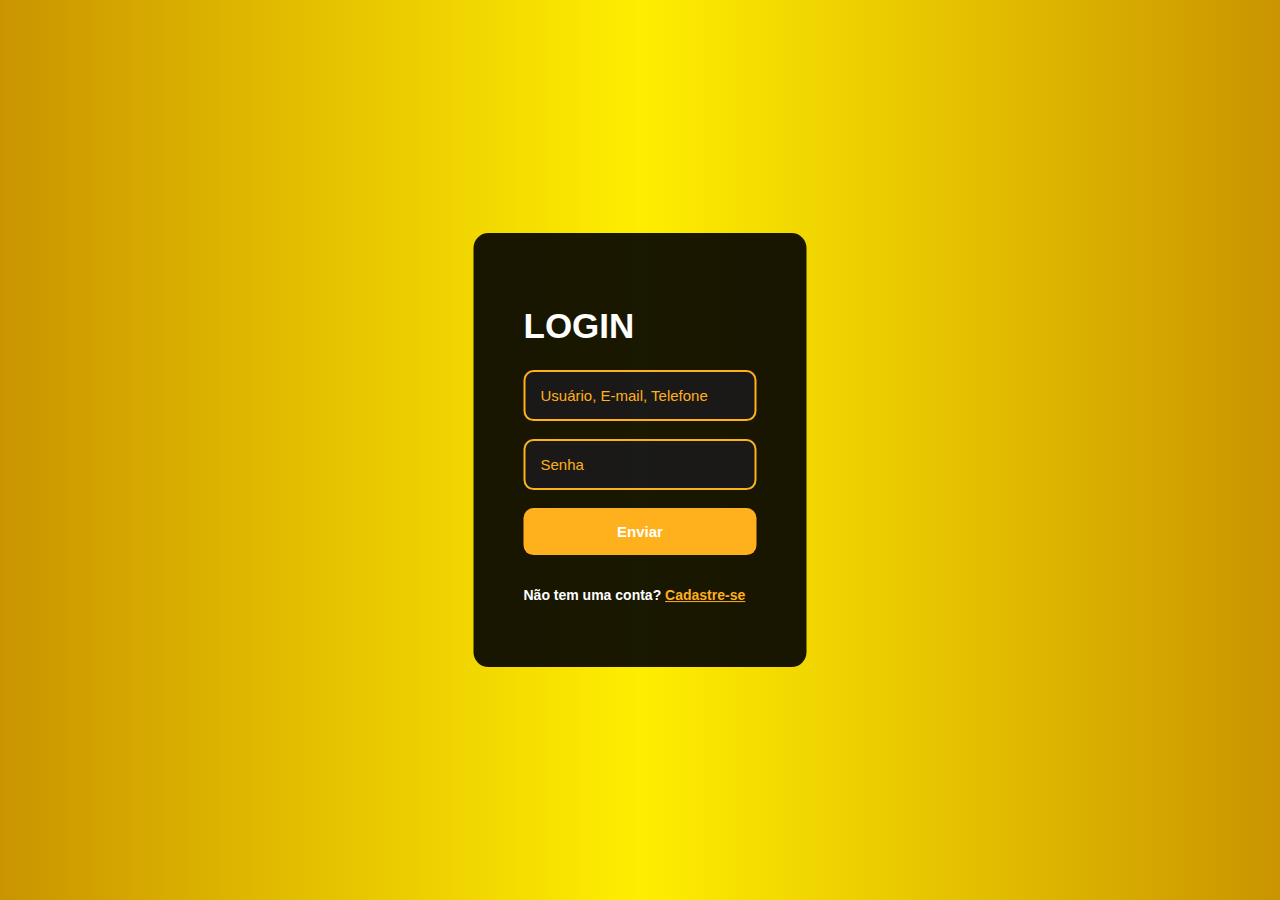
<file: index.html>
<!DOCTYPE html>
<html lang="en">
<head>
    <meta charset="UTF-8">
    <meta name="viewport" content="width=device-width, initial-scale=1.0">
    <link rel="stylesheet" href="style.css">
    <link rel="stylesheet" href="https://cdn.jsdelivr.net/npm/bootstrap-icons@1.11.3/font/bootstrap-icons.min.css">
    <title>Login</title>
</head>
<body>
    <div class="Login">
        <h1>LOGIN</h1>
        <form id="loginForm">
            <input type="text" name="username" placeholder="Usuário, E-mail, Telefone" required><br><br>
            <input type="password" name="password" placeholder="Senha" required><br><br>
            <button type="submit">Enviar</button><br><br>
        </form>
        <h3>Não tem uma conta? <a href="cadastro.html">Cadastre-se</a></h3>
    </div>

    <div class="not-sucess">
      <span id="icon"><i class="bi bi-check2-circle"></i> </span>
      <span class="text">Logado(a) com sucesso!</span>
    </div>
    <div class="not-unsucess" style="display: none;"> <!-- Definindo inicialmente como oculto -->
        <span><i class="bi bi-x-lg"></i></span>
        <span class="text">Falha ao fazer login!</span>
    </div>

    <script>
        // Armazena uma referência para o elemento <div> com a classe "not-sucess"
        var Sucess = document.querySelector('.not-sucess');
        var Invalid = document.querySelector('.not-unsucess');
        document.getElementById('loginForm').addEventListener('submit', function(event) {
            event.preventDefault();

            // Obtém os valores dos campos de entrada
            var userInput = document.querySelector('input[name="username"]').value;
            var passwordInput = document.querySelector('input[name="password"]').value;

            // Recupera as informações do usuário armazenadas no localStorage
            var username = localStorage.getItem('username');
            var email = localStorage.getItem('email');
            var telefone = localStorage.getItem('telefone');
            var password = localStorage.getItem('password');

            // Verifica se as credenciais de login correspondem às informações armazenadas
            if ((userInput === username || userInput === email || userInput === telefone) && passwordInput === password) {
                 // Função para redirecionamento após 5 segundos
            setTimeout(function() {
                        window.location.href = "loading.html";
                    }, 2000); // 5000 milissegundos = 5 segundos
            Sucess.style.display = 'block';
            setTimeout(function() {
            Sucess.classList.add('visible');
        }, 1000); // 1000 milissegundos = 1 segundo
            } else {
            Invalid.style.display = 'block';
            setTimeout(function() {
            Invalid.classList.add('errorvisible');
        }, 1000);// 1000 milissegundos = 1 segundo
        setTimeout(function() {
            Invalid.classList.remove('errorvisible')
        }, 3000);
        setTimeout(function() {
            Invalid.style.display = 'none';
        }, 4000);
            }
        });

        
        
    </script>
</body>
</html>
</file>
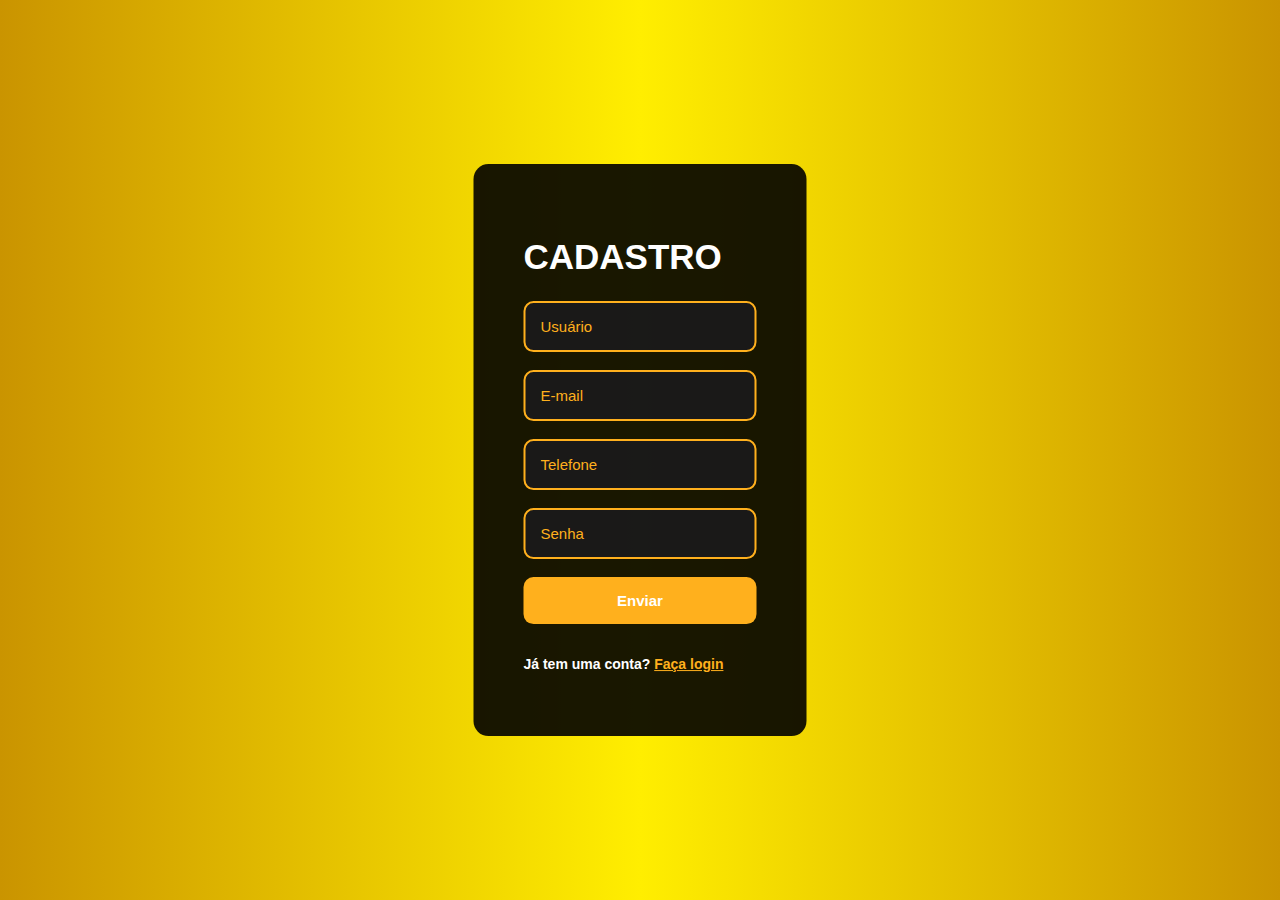
<file: cadastro.html>
<!DOCTYPE html>
<html lang="en">
<head>
    <meta charset="UTF-8">
    <meta name="viewport" content="width=device-width, initial-scale=1.0">
    <link rel="stylesheet" href="style.css">
    <title>Cadastro</title>
</head>
<body>
    <div class="Login">
        <h1>CADASTRO</h1>
        <form id="cadastroForm">
            <input type="text" id="username" name="username" placeholder="Usuário" required><br><br>
            <input type="email" id="email" placeholder="E-mail" required><br><br>
            <input type="tel" id="telefone" placeholder="Telefone"><br><br>
            <input type="password" id="password" name="password" placeholder="Senha" required><br><br>
            <button type="submit">Enviar</button><br><br>
        </form>
        <h3>Já tem uma conta? <a href="index.html">Faça login</a></h3>
    </div>

    <script>
        document.getElementById('cadastroForm').addEventListener('submit', function(event) {
            event.preventDefault();

            // Obtém os valores dos campos de entrada
            var username = document.getElementById('username').value;
            var email = document.getElementById('email').value;
            var telefone = document.getElementById('telefone').value;
            var password = document.getElementById('password').value;

            // Armazena os valores no localStorage
            localStorage.setItem('username', username);
            localStorage.setItem('email', email);
            localStorage.setItem('telefone', telefone);
            localStorage.setItem('password', password);

            // Redireciona o usuário para a página de login
            window.location.href = 'index.html';
        });

        
        
    </script>
</body>
</html>
</file>
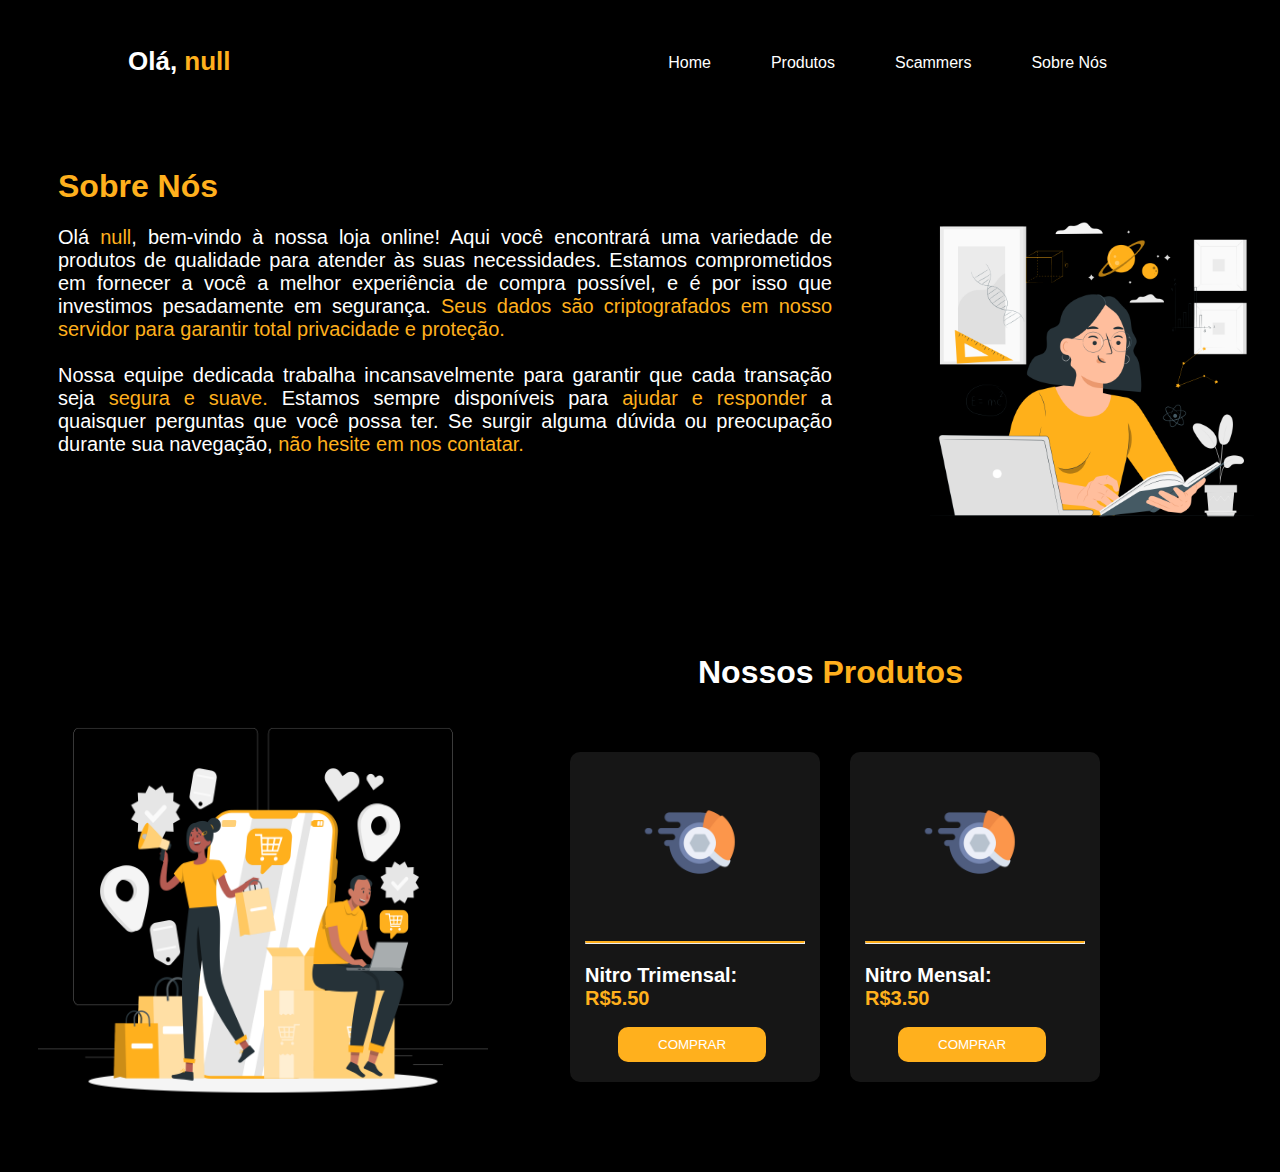
<file: home.html>
<!DOCTYPE html>
<html lang="en">
<head>
    <meta charset="UTF-8">
    <meta name="viewport" content="width=device-width, initial-scale=1.0">
    <title>Home</title>
    <style>
        body {
            background-color: black;
        }

    .menu {
        position: fixed;
        width: 80%;
        height: 30px;
        margin-top: 20px;
        margin-left: 100px;
        padding: 20px;
        background-color: #000000;
        border-radius: 20px;
        transition: 0.5s; /* Transição suave para a sombra */
        display: flex;
        justify-content: space-between;
        align-items: center;
    }

    .menu > h1 {
        margin-top: 15px;
        font-family:Arial, Helvetica, sans-serif;
        font-size: 26px;
        cursor: pointer;
    }

    span {
        color: rgb(255, 176, 29);
    }
    
    .shadow {
        box-shadow: 0px 0px 40px rgba(102, 102, 102, 0.5); /* Adiciona uma sombra suave */
        border: none;
    }

    h1 {
        color: #fff;
        font-family: Arial, Helvetica, sans-serif;
    }


    .left {
    margin-right: auto;
}

.right {
    display: flex;
    list-style: none;
    margin: 0;
    padding: 0;
}

.right li {
    margin-right: 30px;
    border-radius: 20px;
}

.right li a {
    text-decoration: none;
    color: #fff;
    font-family: Arial, Helvetica, sans-serif;
    border-radius: 10px;
    padding: 15px;
    transition: 0.5s;
}

    a:hover{
        background-color: #1b1b1b;
    }

    /* Estilos para a barra de rolagem */
body::-webkit-scrollbar {
    width: 6px; /* Largura da barra de rolagem */
}

body::-webkit-scrollbar-thumb {
    background-color: rgb(255, 176, 29); /* Cor do polegar da barra de rolagem */
    border-radius: 5px; /* Borda arredondada para o polegar */
}

body::-webkit-scrollbar-track {
    background-color: transparent; /* Cor de fundo da barra de rolagem */
}

    img {
        width: 360px;
        height: 360px;
        margin-top: 180px;
        margin-left: 80px;
    }

    .sobrenos {
        display: flex;
    }

    .sobrenos > .txt > h1 {
        margin-top: 160px;
        margin-left: 50px;
    }

    .sobrenos > .txt > p {
        color: #fff;
        margin-left: 50px;
        font-family: Arial, Helvetica, sans-serif;
        font-size: 20px;
        text-align: justify;
    }

    .lojaonline {
        display: flex;
    }

    .lojaonline > img {
        width: 450px;
        height: 490px;
        margin-left: 30px;
        margin-top: 90px;
    }

    .lojaonline > .txt > h1 {
        margin-top: 70px;
        margin-left: 210px;
    }

    .lojaonline > .txt > .produtoshome > .produto {
        margin-top: 40px;
        margin-left: 30px;
        width: 220px;
        height: 300px;
        background-color: #161616;
        border-radius: 10px;
        padding: 15px;
    }

    .lojaonline > .txt > .produtoshome > .produto > img {
        width: 120px;
        height: 120px;
        margin-top: 0px;
        padding: 15px;
        margin-left: 40px;
    }

    .lojaonline > .txt > .produtoshome> .produto > hr {
        border-top: 2px solid rgb(255, 176, 29);
        margin: 20px 0;
    }

    .lojaonline > .txt > .produtoshome> .produto > h2 {
        font-size: 20px;
        color: #fff;
        font-family: Arial, Helvetica, sans-serif;
    }

    .lojaonline > .txt > .produtoshome >.produto > button {
        padding: 10px 40px;
        text-transform: uppercase;
        background-color: rgb(255, 176, 29);
        color: #fff;
        margin-left: 33px;
        border: none;
        border-radius: 10px;
        transition: 0.5s;
    }

    .lojaonline > .txt > .produtoshome >.produto > button:hover {
        background-color: rgb(221, 153, 26);
        box-shadow: 0 0 25px rgb(255, 176, 29),
                    0 0 50px rgb(255, 176, 29);
    }

    .lojaonline > .txt > .produtoshome {
        display: flex;
        margin-left: 52px;
    }

    </style>
</head>
<body>
    <div class="menu">
        <h1 id="name" onclick="perfil()" class="left"></h1>
        <ul class="right">
            <li><a href="home.html">Home</a></li>
            <li><a href="produtos.html">Produtos</a></li>
            <li><a href="Scammers.html">Scammers</a></li>
            <li><a href="Sobre.html">Sobre Nós</a></li>
        </ul>
    </div>
    
            

            <div class="sobrenos"> 
                <div class="txt">
                    <h1><span>Sobre Nós</span></h1>
                    <p id="Sobre"></p>
                </div>
                <img src="./img/Learning-pana.png" alt="Computador">
            </div>
            <br><br>
            
            <div class="lojaonline">
                <img src="./img/Ecommerce campaign-rafiki.png" alt="Loja Online">
                <div class="txt">
                    <h1>Nossos <span>Produtos</span></h1>
                    <div class="produtoshome">
                        <div class="produto">
                            <img src="./img/nitrotrimensal.png" alt="Produto">
                            <hr>
                             <h2>Nitro Trimensal: <span>R$5.50</span></h2>
                             <button onclick="Comprar()">Comprar</button>
                          </div>
                          <div class="produto">
                              <img src="./img/nitrotrimensal.png" alt="Produto">
                              <hr>
                               <h2>Nitro Mensal: <br><span>R$3.50</span></h2>
                               <button onclick="Comprar()">Comprar</button>
                            </div>
                    </div>
                </div>
            </div>

    <script>
        window.addEventListener('scroll', function() {
        var content = document.querySelector('.menu');
        var scrollPosition = window.scrollY;
    
        if (scrollPosition > 4) { // Altere 100 para a posição em que você deseja que a sombra apareça
            content.classList.add('shadow');
            content.setAttribute('id');
        } else {
            content.classList.remove('shadow');
            content.removeAttribute('id');
        }
    });

    
    
    // Recupera as informações do usuário armazenadas no localStorage
    var username = localStorage.getItem('username');
    var email = localStorage.getItem('email');
    var telefone = localStorage.getItem('telefone');
    var password = localStorage.getItem('password');

    // Seleciona o elemento h1 pelo ID
    var nameElement = document.getElementById('name');
    var SobreNos = document.getElementById('Sobre');
    // Altera o texto do h1 com HTML
    nameElement.innerHTML = `Olá, <span>${username}</span>`;
    SobreNos.innerHTML = `Olá <span>${username}</span>, bem-vindo à nossa loja online! Aqui você encontrará uma variedade de produtos de qualidade para atender às suas necessidades. Estamos comprometidos em fornecer a você a melhor experiência de compra possível, e é por isso que investimos pesadamente em segurança. <span>Seus dados são criptografados em nosso servidor para garantir total privacidade e proteção.</span> <br> <br>

Nossa equipe dedicada trabalha incansavelmente para garantir que cada transação seja <span>segura e suave.</span> Estamos sempre disponíveis para <span>ajudar e responder</span> a quaisquer perguntas que você possa ter. Se surgir alguma dúvida ou preocupação durante sua navegação, <span>não hesite em nos contatar.</span>`;
    
     function perfil() {
        window.location.href = './@me/perfil.html'
     }
    </script>
</body>
</html>
</file>
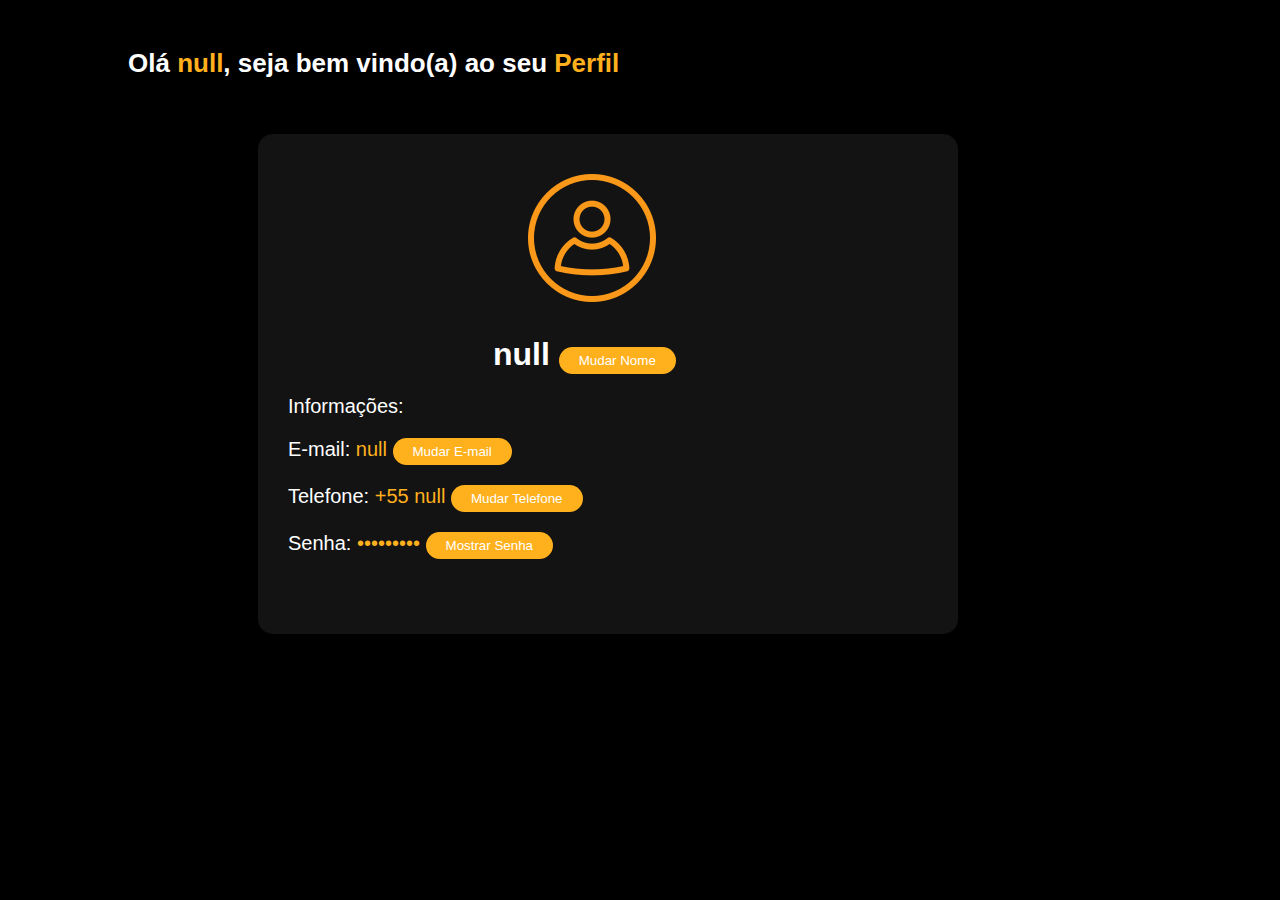
<file: @me/perfil.html>
<!DOCTYPE html>
<html lang="en">
<head>
    <meta charset="UTF-8">
    <meta name="viewport" content="width=device-width, initial-scale=1.0">
    <title>Perfil</title>
    <style>
                    body {
                background-color: black;
            }

        .menu {
            position: fixed;
            width: 80%;
            height: 30px;
            margin-top: 20px;
            margin-left: 100px;
            padding: 20px;
            background-color: #000000;
            border-radius: 20px;
            transition: 0.5s; /* Transição suave para a sombra */
            display: flex;
        }

        .menu > h1 {
            margin-top: 0px;
            font-family:Arial, Helvetica, sans-serif;
            font-size: 26px;
            cursor: pointer;
        }

        span {
            color: rgb(255, 176, 29);
        }
        
        .shadow {
            box-shadow: 0px 0px 20px rgba(209, 209, 209, 0.5); /* Adiciona uma sombra suave */
            border: none;
        }

        h1 {
            color: #fff;
            font-family: Arial, Helvetica, sans-serif;
        }

        li {
            list-style: none;
            margin-top: 5px;
            margin-left: 90px;
            border-radius: 20px;
        }

        a {
            text-decoration: none;
            color: #fff ;
            font-family: Arial, Helvetica, sans-serif;
            border-radius: 10px;
            padding: 15px;
            transition: 0.5s;
        }

        a:hover{
            background-color: #1b1b1b;
        }

        /* Estilos para a barra de rolagem */
    body::-webkit-scrollbar {
        width: 6px; /* Largura da barra de rolagem */
    }

    body::-webkit-scrollbar-thumb {
        background-color: rgb(255, 176, 29); /* Cor do polegar da barra de rolagem */
        border-radius: 5px; /* Borda arredondada para o polegar */
    }

    body::-webkit-scrollbar-track {
        background-color: transparent; /* Cor de fundo da barra de rolagem */
    }
    
    .info {
        width: 700px;
        height: 500px;
        background-color: #131313;
        margin-top: 0px;
        margin-left: 250px;
        border-radius: 15px;
    }

    .info > img {
        margin-top: 40px;
        margin-left: 270px;
    }

    .info > h1 {
        margin-top: 30px;
        margin-left: 235px;
    }
        
    .info > p {
        color: #fff;
        margin-left: 30px;
        font-family: Arial, Helvetica, sans-serif;
        font-size: 20px;
    }

    button {
        background-color: rgb(255, 176, 29);
        color: #fff;
        border: none;
        padding: 6px 20px;
        border-radius: 15px;
        transition: 0.5s;
    }

    button:hover {
        background-color: rgb(228, 156, 23);
        box-shadow: 0 0 30px rgb(255, 176, 29);
    }

        /* Estilos para o modal */
    .modal {
        display: none; /* Oculta o modal por padrão */
        position: fixed; /* Permite que o modal flutue sobre o conteúdo da página */
        z-index: 1; /* Garante que o modal seja exibido na parte superior */
        left: 0;
        top: 0;
        width: 100%; /* Largura total */
        height: 100%; /* Altura total */
        overflow: auto; /* Adiciona rolagem quando o conteúdo do modal é longo */
        background-color: rgba(0, 0, 0, 0.5); /* Fundo semi-transparente */
        opacity: 0; /* Inicialmente o modal é transparente */
    transition: opacity 0.3s ease; /* Transição suave para a opacidade */
    }

    /* Estilos para o conteúdo do modal */
    .modal-content {
        color: #fff;
        font-family: Arial, Helvetica, sans-serif;
        background-color: #2c2c2c; /* Cor de fundo do modal */
        margin: 15% auto; /* Centraliza o modal verticalmente */
        padding: 20px;
        width: 80%; /* Largura do modal */
        transition: opacity 0.3s ease; /* Transição suave para a opacidade */
        border-radius: 15px;
    }

    /* Estilos para o botão de fechar */
    .close {
        color: rgb(255, 176, 29);
        float: right;
        font-size: 28px;
        font-weight: bold;
    }

    .close:hover,
    .close:focus {
        color: rgb(216, 110, 22);
        text-decoration: none;
        cursor: pointer;
    }

    </style>
</head>
<body>
    
    <div class="menu">
        <h1 id="name" onclick="perfil()"></h1>
    </div><br><br><br><br><br><br><br>
    <div class="info">
      <img src="../img/do-utilizador.png" alt="">
      <h1 id="info-name"></h1>
      <p>Informações:</p>
      <p id="e-mail"></p> 
      <p id="tell"></p>
      <p id="password"></p>
    </div><br><br><br><br>

    <div id="myModal" class="modal">
        <!-- Conteúdo do modal -->
        <div class="modal-content">
          <span class="close" onclick="close()">&times;</span>
          <p id="senha"></p>
        </div>
      </div>
    <script>
        
        window.addEventListener('scroll', function() {
        var content = document.querySelector('.menu');
        var scrollPosition = window.scrollY;
    
        if (scrollPosition > 4) { // Altere 100 para a posição em que você deseja que a sombra apareça
            content.classList.add('shadow');
            content.setAttribute('id');
        } else {
            content.classList.remove('shadow');
            content.removeAttribute('id');
        }
    });
    
    // Recupera as informações do usuário armazenadas no localStorage
    var username = localStorage.getItem('username');
    var email = localStorage.getItem('email');
    var telefone = localStorage.getItem('telefone');
    var password = localStorage.getItem('password');

    var modal = document.querySelector('#myModal');
    var closeModal = document.getElementsByClassName('close')[0];
    // Seleciona o elemento h1 pelo ID
    var nameElement = document.getElementById('name');
    var InfoName = document.getElementById('info-name');
    var Email = document.getElementById('e-mail');
    var Telefone = document.getElementById('tell');
    var Senha = document.getElementById('password');
    var ShowSenha = document.getElementById('senha');

    ShowSenha.innerHTML = `Sua Senha: <span>${password}</span> <button id="TrocarSenha">Trocar Senha</button>`;
    Senha.innerHTML = `Senha: <span>•••••••••</span> <button id="senhaButton">Mostrar Senha</button></span>`;
    Email.innerHTML = `E-mail: <span>${email} <button id="changeEmailButton">Mudar E-mail</button></span>`;
    Telefone.innerHTML = `Telefone: <span>+55 ${telefone} <button id="changeTelefoneButton">Mudar Telefone</button></span>`;


    // Seleciona o botão "Trocar Senha"
var changePasswordButton = document.querySelector('#TrocarSenha');

// Adiciona um ouvinte de eventos para o botão "Trocar Senha"
changePasswordButton.addEventListener('click', function() {
    var newPassword = prompt("Digite a nova senha:"); // Solicita ao usuário que insira a nova senha
    if (newPassword !== null && newPassword !== "") { // Verifica se o usuário forneceu uma senha válida
        // Atualiza o valor da senha no localStorage
        localStorage.setItem('password', newPassword);
        // Reinicia a página automaticamente após 1 segundo
        setTimeout(function() {
            location.reload();
        }, 1000); // 1000 milissegundos = 1 segundo
    }
});

    // Seleciona o elemento do botão "Mudar E-mail"
var changeEmailButton = document.querySelector('#changeEmailButton');

// Adiciona um ouvinte de eventos para o botão "Mudar E-mail"
changeEmailButton.addEventListener('click', function() {
    var newEmail = prompt("Digite o novo e-mail:"); // Solicita ao usuário que insira o novo e-mail
    if (newEmail !== null && newEmail !== "") { // Verifica se o usuário forneceu um e-mail válido
        // Atualiza o valor do email no localStorage
        localStorage.setItem('email', newEmail);
        setTimeout(function() {
            location.reload();
        }, 1000);
        // Atualiza o conteúdo do elemento HTML com o novo email
        emailElement.innerHTML = `E-mail: <span>${newEmail} <button id="changeEmailButton">Mudar E-mail</button></span>`;
    }
});

// Seleciona o elemento do botão "Mudar Telefone"
var changeTelefoneButton = document.querySelector('#changeTelefoneButton');

// Adiciona um ouvinte de eventos para o botão "Mudar Telefone"
changeTelefoneButton.addEventListener('click', function() {
    var newTelefone = prompt("Digite o novo telefone:"); // Solicita ao usuário que insira o novo telefone
    if (newTelefone !== null && newTelefone !== "") { // Verifica se o usuário forneceu um telefone válido
        // Atualiza o valor do telefone no localStorage
        localStorage.setItem('telefone', newTelefone);
        setTimeout(function() {
            location.reload();
        }, 1000);

        // Atualiza o conteúdo do elemento HTML com o novo telefone
        telefoneElement.innerHTML = `Telefone: <span>+55 ${newTelefone} <button id="changeTelefoneButton">Mudar Telefone</button></span>`;

    }
});

        // Adiciona um manipulador de eventos ao botão dentro do elemento Senha
    document.addEventListener('DOMContentLoaded', function() {
        var senhaButton = document.querySelector('#senhaButton');
        senhaButton.addEventListener('click', function() {
            // Abra o modal desejado aqui
            // Por exemplo:
            var modal = document.querySelector('#myModal');
            modal.style.display = 'block';
            setTimeout(function() {
        modal.style.opacity = '1'; // Gradualmente torna o modal visível
    }, 10);
        });
    });
    
    InfoName.innerHTML = `${username} <button id="changeNameButton">Mudar Nome</button></span>`;
    // Seleciona o elemento do botão "Mudar Nome"
var changeNameButton = document.querySelector('#changeNameButton');

// Adiciona um ouvinte de eventos para o botão "Mudar Nome"
changeNameButton.addEventListener('click', function() {
    var newName = prompt("Digite o novo nome:"); // Solicita ao usuário que insira o novo nome
    if (newName !== null && newName !== "") { // Verifica se o usuário forneceu um nome válido
        // Atualiza o valor do nome de usuário no localStorage
        localStorage.setItem('username', newName);
        // Reinicia a página automaticamente após 1 segundo
        setTimeout(function() {
            location.reload();
        }, 1000); // 1000 milissegundos = 1 segundo
    }
});

    // Altera o texto do h1 com HTML
    nameElement.innerHTML = `Olá <span>${username}</span>, seja bem vindo(a) ao seu <span>Perfil</span>`;
    
        // Quando o usuário clicar no elemento de fechar, o modal será fechado
    closeModal.onclick = function() {
        modal.style.opacity = '0'; // Gradualmente torna o modal transparente
        setTimeout(function() {
            modal.style.display = 'none';
        }, 300); // Após 300ms (tempo da transição), oculta o modal
    }

        // Quando o usuário clicar fora do modal, o modal será fechado
    window.onclick = function(event) {
        if (event.target == modal) {
            modal.style.opacity = '0'; // Gradualmente torna o modal transparente
            setTimeout(function() {
                modal.style.display = 'none';
            }, 300); // Após 300ms (tempo da transição), oculta o modal
        }
    }

    function perfil() {
        window.location.href = '../home.html';
    }
    </script>
    
</body>
</html>
</file>
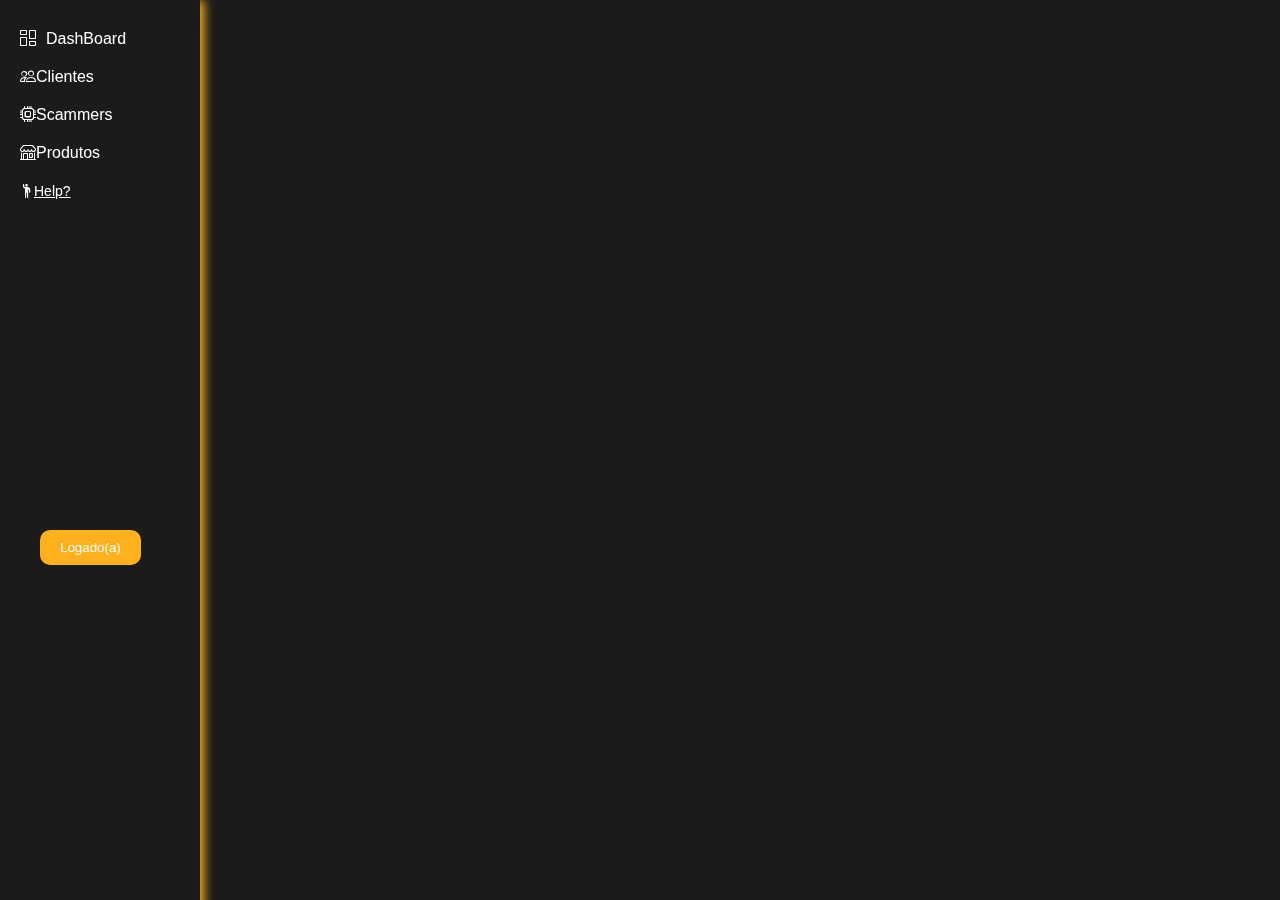
<file: Adm/Clientes.html>
<!DOCTYPE html>
<html lang="en">
<head>
  <meta charset="UTF-8">
  <meta name="viewport" content="width=device-width, initial-scale=1.0">
  <title>Flash Store</title>
  <link rel="stylesheet" href="style.css">
  <link rel="stylesheet" href="https://cdn.jsdelivr.net/npm/bootstrap-icons@1.11.3/font/bootstrap-icons.min.css">
</head>
<body>

    <div class="sidebar">
        <ul>
            <li><a href="DashBoard.html" class="nav-link"><i class="bi bi-columns-gap"></i><span>DashBoard</span></a></li>
            <li><a href="Clientes.html" class="nav-link"><i class="bi bi-people"></i>Clientes</a></li>
            <li><a href="ScammersAdd.html" class="nav-link"><i class="bi bi-cpu"></i>Scammers</a></li>
            <li><a href="Produtos.html" class="nav-link"><i class="bi bi-shop"></i>Produtos</a></li>
            <li><a href="help.html" class="nav-link" id="help"><i class="bi bi-person-raised-hand"></i>Help?</a></li>
        </ul>
        <button class="discord-button" disabled id="logado">Logado(a)</button>
    </div>

<script src="script.js"></script>

</body>
</html>
</file>
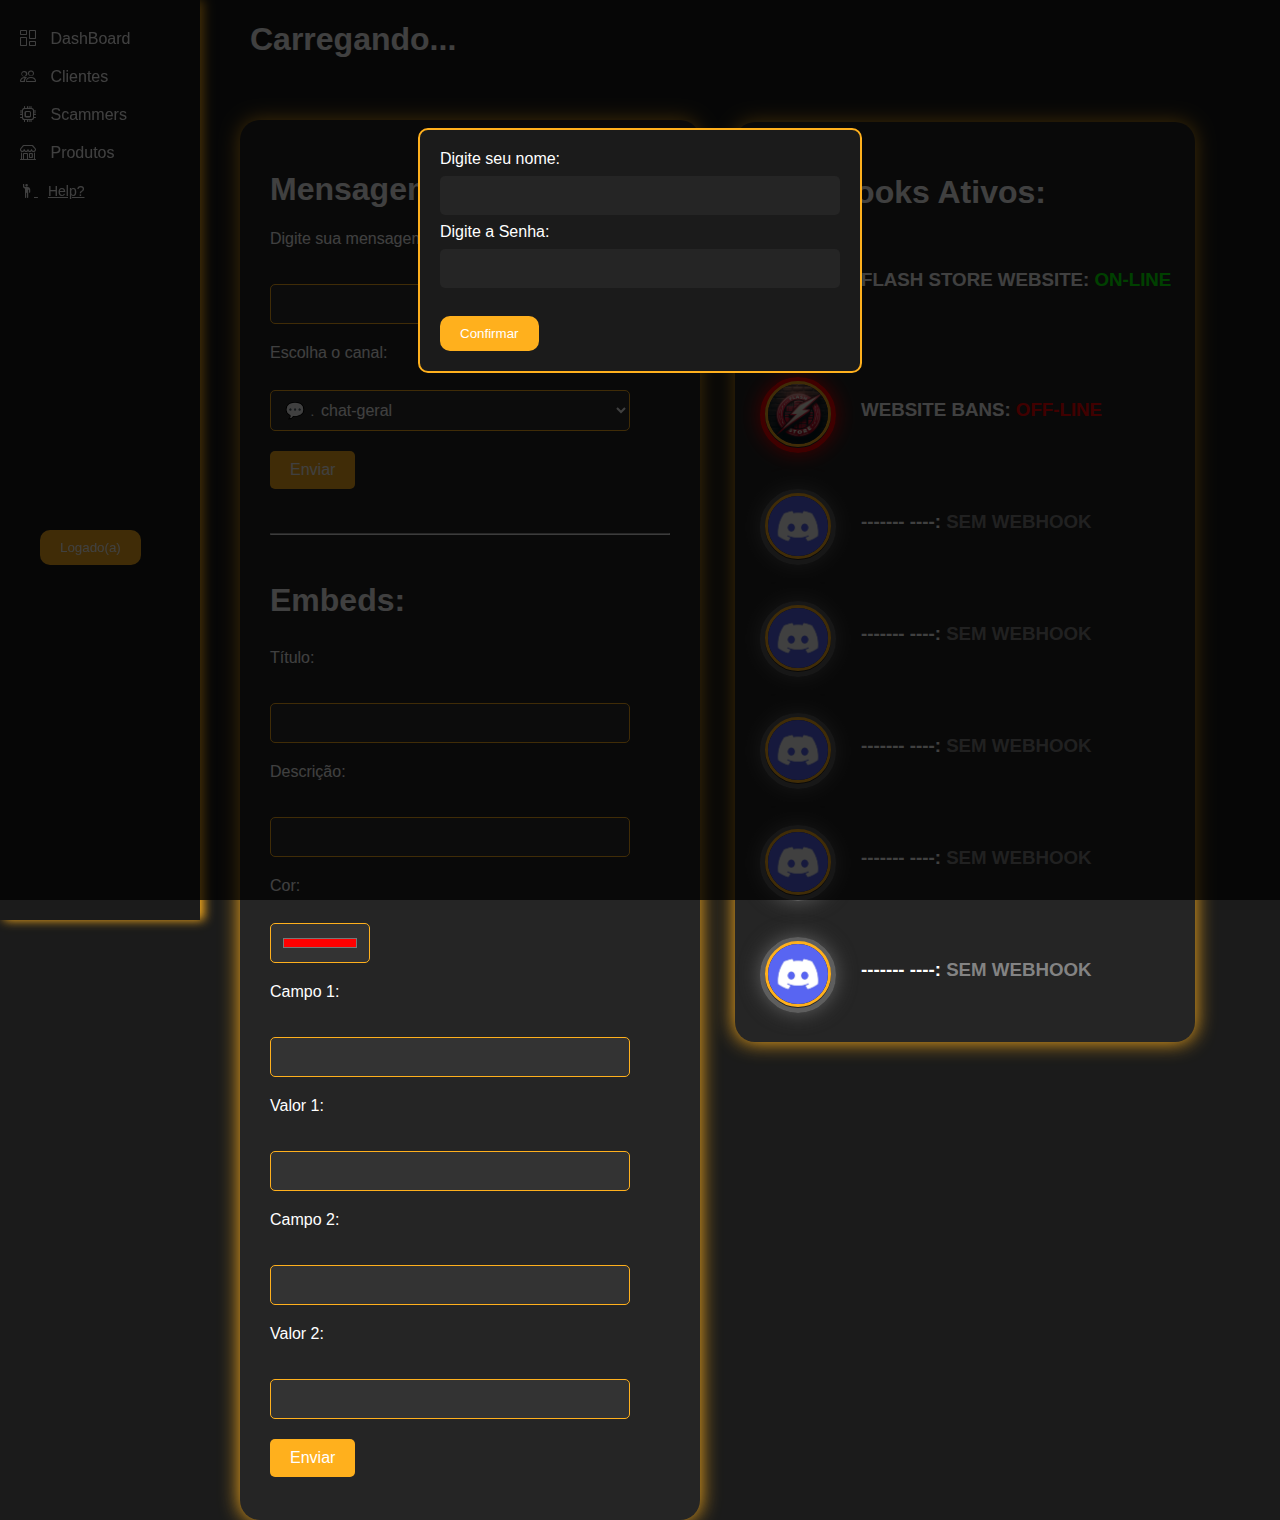
<file: Adm/DashBoard.html>
<!DOCTYPE html>
<html lang="en">
<head>
  <meta charset="UTF-8">
  <meta name="viewport" content="width=device-width, initial-scale=1.0">
  <title>Flash Store</title>
  <link rel="stylesheet" href="style.css">
  <link rel="stylesheet" href="https://cdn.jsdelivr.net/npm/bootstrap-icons@1.11.3/font/bootstrap-icons.min.css">
</head>
<body>

    <div class="sidebar">
        <ul>
            <li><a href="DashBoard.html" class="nav-link"><i class="bi bi-columns-gap"></i><span> DashBoard</span></a></li>
            <li><a href="Clientes.html" class="nav-link"><i class="bi bi-people"></i> <span> Clientes</span></a></li>
            <li><a href="ScammersAdd.html" class="nav-link"><i class="bi bi-cpu"></i> <span> Scammers</span></a></li>
            <li><a href="Produtos.html" class="nav-link"><i class="bi bi-shop"></i> <span> Produtos</span></a></li>
            <li><a href="help.html" class="nav-link" id="help"><i class="bi bi-person-raised-hand"></i> <span>Help?</span></a></li>
        </ul>
        <button class="discord-button" disabled id="logado">Logado(a)</button>
    </div>


<!-- O modal -->
<div id="myModal" class="modal">
    <div class="modal-content">
        <label for="nameInput">Digite seu nome:</label>
        <input type="text" id="nameInput" required><br>
        <label for="nameInput">Digite a Senha:</label>
        <input type="text" id="senhaInput" required>
        <button onclick="submitName()" id="confirmar">Confirmar</button>
    </div>
</div>

<!-- Elemento h1 para exibir o nome -->
<h1 id="userName">Carregando...</h1>
<h2 id="descrription">Seja bem vindo(a) ao DashBoard.</h2>


<div class="info">
    <div class="messages">
        <!--Envie uma mensagem para o WebHook-->
         <h1>Mensagem:</h1>
        <form id="messageForm">
            <label for="message">Digite sua mensagem:</label><br>
            <input type="text" id="message" name="message"><br>
            <label for="channel">Escolha o canal:</label><br>
            <select id="channel">
              <option value="https://discord.com/api/webhooks/1219751792754032706/hhKDhJcGwQzcQ5g-riS5xOHfLQ52j-gpXahzQL-TsebFp-uzWuN2_Bwl9VMMb4oe8K13">💬﹒chat-geral</option>
              <option value="https://discord.com/api/webhooks/1219753712382120107/uoeWgjCsQlyXE2O9xX5txpowdpBZHjRyxZN9fot9n6EcBkemuNdt88Y7wOimqb4CbhWw">📣﹒anúncios</option>
              <!-- Adicione mais opções conforme necessário -->
            </select><br>
            <button type="submit">Enviar</button>
          </form>
          <br><br>
        <hr>
        <br>
          <h1>Embeds:</h1>
          <form id="embedForm">
            <label for="title">Título:</label><br>
            <input type="text" id="title" name="title"><br>
            
            <label for="description">Descrição:</label><br>
            <input type="text" id="description" name="description"><br>
            
            <label for="color">Cor:</label><br>
            <input type="color" id="color" name="color" value="#FF0000"><br>
            
            <label for="field1">Campo 1:</label><br>
            <input type="text" id="field1" name="field1"><br>
            
            <label for="value1">Valor 1:</label><br>
            <input type="text" id="value1" name="value1"><br>
            
            <label for="field2">Campo 2:</label><br>
            <input type="text" id="field2" name="field2"><br>
            
            <label for="value2">Valor 2:</label><br>
            <input type="text" id="value2" name="value2"><br>
            
            <button type="submit">Enviar</button>
          </form>

          <div class="WebHooks">
             <h1>WebHooks Ativos:</h1>
             <div class="webhook1">
                <img src="_1050ab55-48a1-4845-a9a2-3092afc440db.jpeg" alt="" id="WebHookImg"> 
                <h3>FLASH STORE WEBSITE: <span>ON-LINE</span></h3>
                <div class="status"></div>
             </div><br>

             <div class="webhook1">
                <img src="_1050ab55-48a1-4845-a9a2-3092afc440db.jpeg" alt="" id="WebHookImg"> 
                <h3 id="off">WEBSITE BANS: <span>OFF-LINE</span></h3>
                <div class="status-off"></div>
             </div>
             <div class="webhook1">
                <img src="6892625-discord-logo-icon-editorial-vector-gratis-vetor.jpg" alt="" id="WebHookImg"> 
                <h3 id="sem">------- ----: <span>SEM WEBHOOK</span></h3>
                <div class="status-sem"></div>
             </div>
             <div class="webhook1">
                <img src="6892625-discord-logo-icon-editorial-vector-gratis-vetor.jpg" alt="" id="WebHookImg"> 
                <h3 id="sem">------- ----: <span>SEM WEBHOOK</span></h3>
                <div class="status-sem"></div>
             </div>
             <div class="webhook1">
                <img src="6892625-discord-logo-icon-editorial-vector-gratis-vetor.jpg" alt="" id="WebHookImg"> 
                <h3 id="sem">------- ----: <span>SEM WEBHOOK</span></h3>
                <div class="status-sem"></div>
             </div>
             <div class="webhook1">
                <img src="6892625-discord-logo-icon-editorial-vector-gratis-vetor.jpg" alt="" id="WebHookImg"> 
                <h3 id="sem">------- ----: <span>SEM WEBHOOK</span></h3>
                <div class="status-sem"></div>
             </div>
             <div class="webhook1">
                <img src="6892625-discord-logo-icon-editorial-vector-gratis-vetor.jpg" alt="" id="WebHookImg"> 
                <h3 id="sem">------- ----: <span>SEM WEBHOOK</span></h3>
                <div class="status-sem"></div>
             </div>
          </div>
</div><br><br><br><br><br><br>


<script>
// Referências aos elementos
const modal = document.getElementById('myModal');
const senhaInput = document.getElementById('senhaInput')
const openModalBtn = document.getElementById('openModalBtn');
const nameInput = document.getElementById('nameInput');
const userName = document.getElementById('userName');

// Função para abrir o modal
function openModal() {
    modal.style.display = 'block';
}

// Função para fechar o modal
function closeModal() {
    modal.style.display = 'none';
}

// Função para confirmar o nome e exibi-lo
function submitName() {
    const name = nameInput.value.trim();
    const password = senhaInput.value.trim();

    if (name === '') {
        alert('Por favor, digite seu nome.');
        return; // Retorna para interromper a execução da função se o nome não estiver preenchido
    }

    if (password === '') {
        alert('Por favor, digite sua senha.');
        return; // Retorna para interromper a execução da função se a senha não estiver preenchida
    }

    localStorage.setItem('userName', name); // Armazena o nome em localStorage
    userName.textContent = 'Olá, ' + name + '!'; // Exibe o nome na página
    const description = document.getElementById('descrription');
    description.classList.add('show'); 
    description.innerHTML = 'Seja bem vindo(a) ao dashboard!'// Adiciona a classe show para exibir o elemento de descrição
}

// Função para verificar a senha e fechar o modal
function checkPassword() {
    const password = senhaInput.value.trim();
    const name = nameInput.value.trim();

    if (name === '') {
        alert('Por favor, digite seu nome antes de verificar a senha.');
        return; // Retorna para interromper a execução da função se o nome não estiver preenchido
    }

    if (password === '') {
        alert('Por favor, digite sua senha.');
        return; // Retorna para interromper a execução da função se a senha não estiver preenchida
    }

    if (password === 'Fst2114') {
        closeModal(); // Fecha o modal se a senha for correta
        location.reload();
    } else {
        alert('Senha incorreta. O modal permanecerá aberto.');
    }
}

// Verifica se o nome já foi armazenado em localStorage ao carregar a página
window.onload = function() {
    const storedName = localStorage.getItem('userName');
    if (storedName) {
        userName.textContent = 'Olá, ' + storedName + '!'; // Exibe o nome na página
        const description = document.getElementById('descrription');
        description.classList.add('show');
        description.textContent = 'Seja bem vindo(a) ao DashBoard' // Adiciona a classe show para exibir o elemento de descrição
    } else {
        openModal(); // Abre o modal se o nome não estiver armazenado
    }
};

// Função para armazenar os dados no localStorage com uma marca de data e hora
function saveData(data) {
    const currentDate = new Date();
    const expirationDate = new Date(currentDate.getTime() + (5 * 24 * 60 * 60 * 1000)); // Adiciona 5 dias à data atual
    const item = {
        data: data,
        expires: expirationDate.getTime() // Armazena o tempo de expiração em milissegundos
    };
    localStorage.setItem('userName', JSON.stringify(item));
}

// Função para verificar se os dados armazenados estão expirados e removê-los, se necessário
function checkExpiration() {
    const item = JSON.parse(localStorage.getItem('userName'));
    if (item && new Date().getTime() > item.expires) {
        localStorage.removeItem('userName'); // Remove os dados se estiverem expirados
    }
}

    
</script>
<script src="script.js"></script>

</body>
</html>
</file>
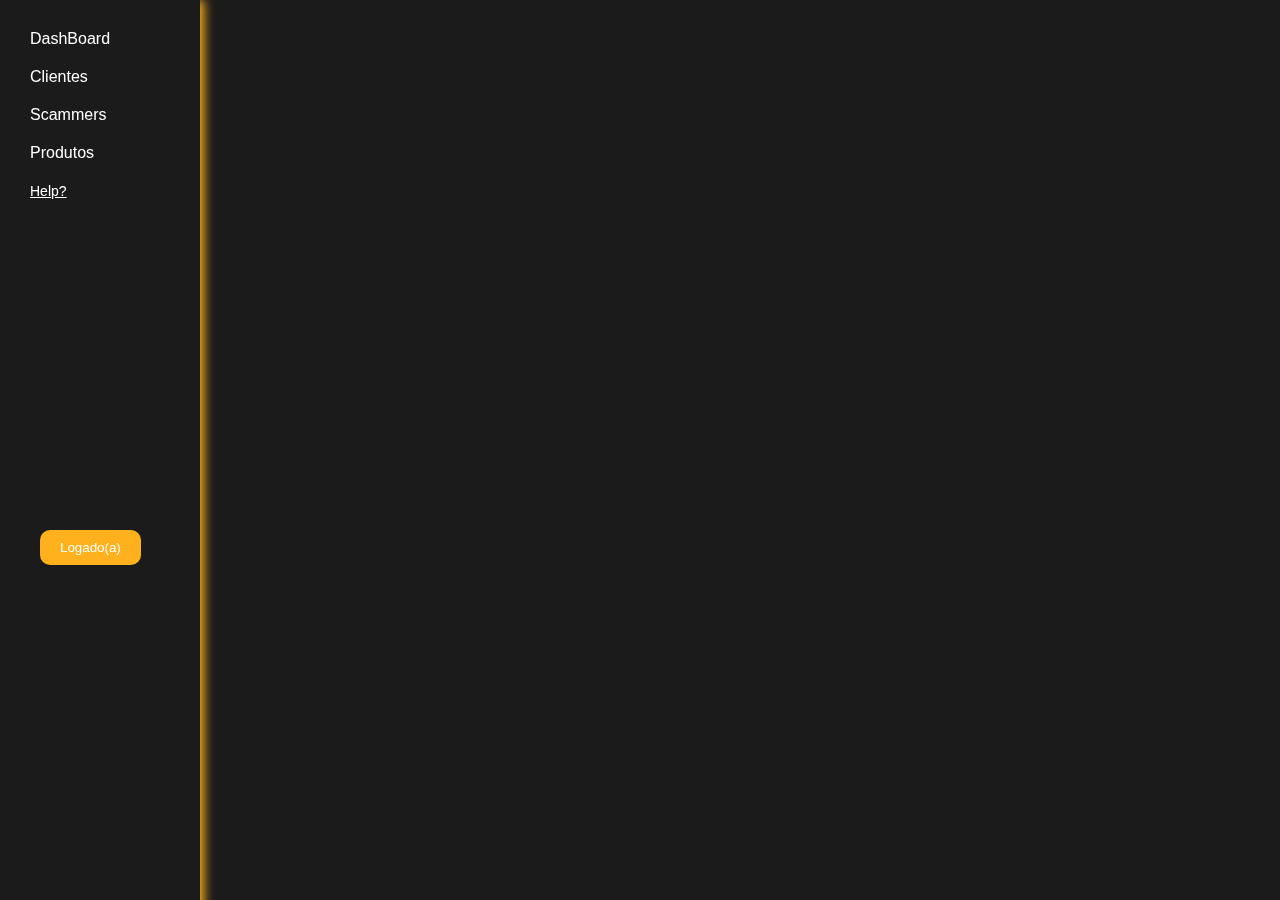
<file: Adm/help.html>
<!DOCTYPE html>
<html lang="en">
<head>
  <meta charset="UTF-8">
  <meta name="viewport" content="width=device-width, initial-scale=1.0">
  <title>Flash Store</title>
  <link rel="stylesheet" href="style.css">
</head>
<body>

    <div class="sidebar">
        <ul>
            <li><a href="DashBoard.html" class="nav-link"><i class="bi bi-columns-gap"></i><span> DashBoard</span></a></li>
            <li><a href="Clientes.html" class="nav-link"><i class="bi bi-people"></i> <span> Clientes</span></a></li>
            <li><a href="ScammersAdd.html" class="nav-link"><i class="bi bi-cpu"></i> <span> Scammers</span></a></li>
            <li><a href="Produtos.html" class="nav-link"><i class="bi bi-shop"></i> <span> Produtos</span></a></li>
            <li><a href="help.html" class="nav-link" id="help"><i class="bi bi-person-raised-hand"></i> <span> Help?</span></a></li>
        </ul>
        <button class="discord-button" disabled id="logado">Logado(a)</button>
    </div>

<script src="script.js"></script>
</body>
</html>
</file>
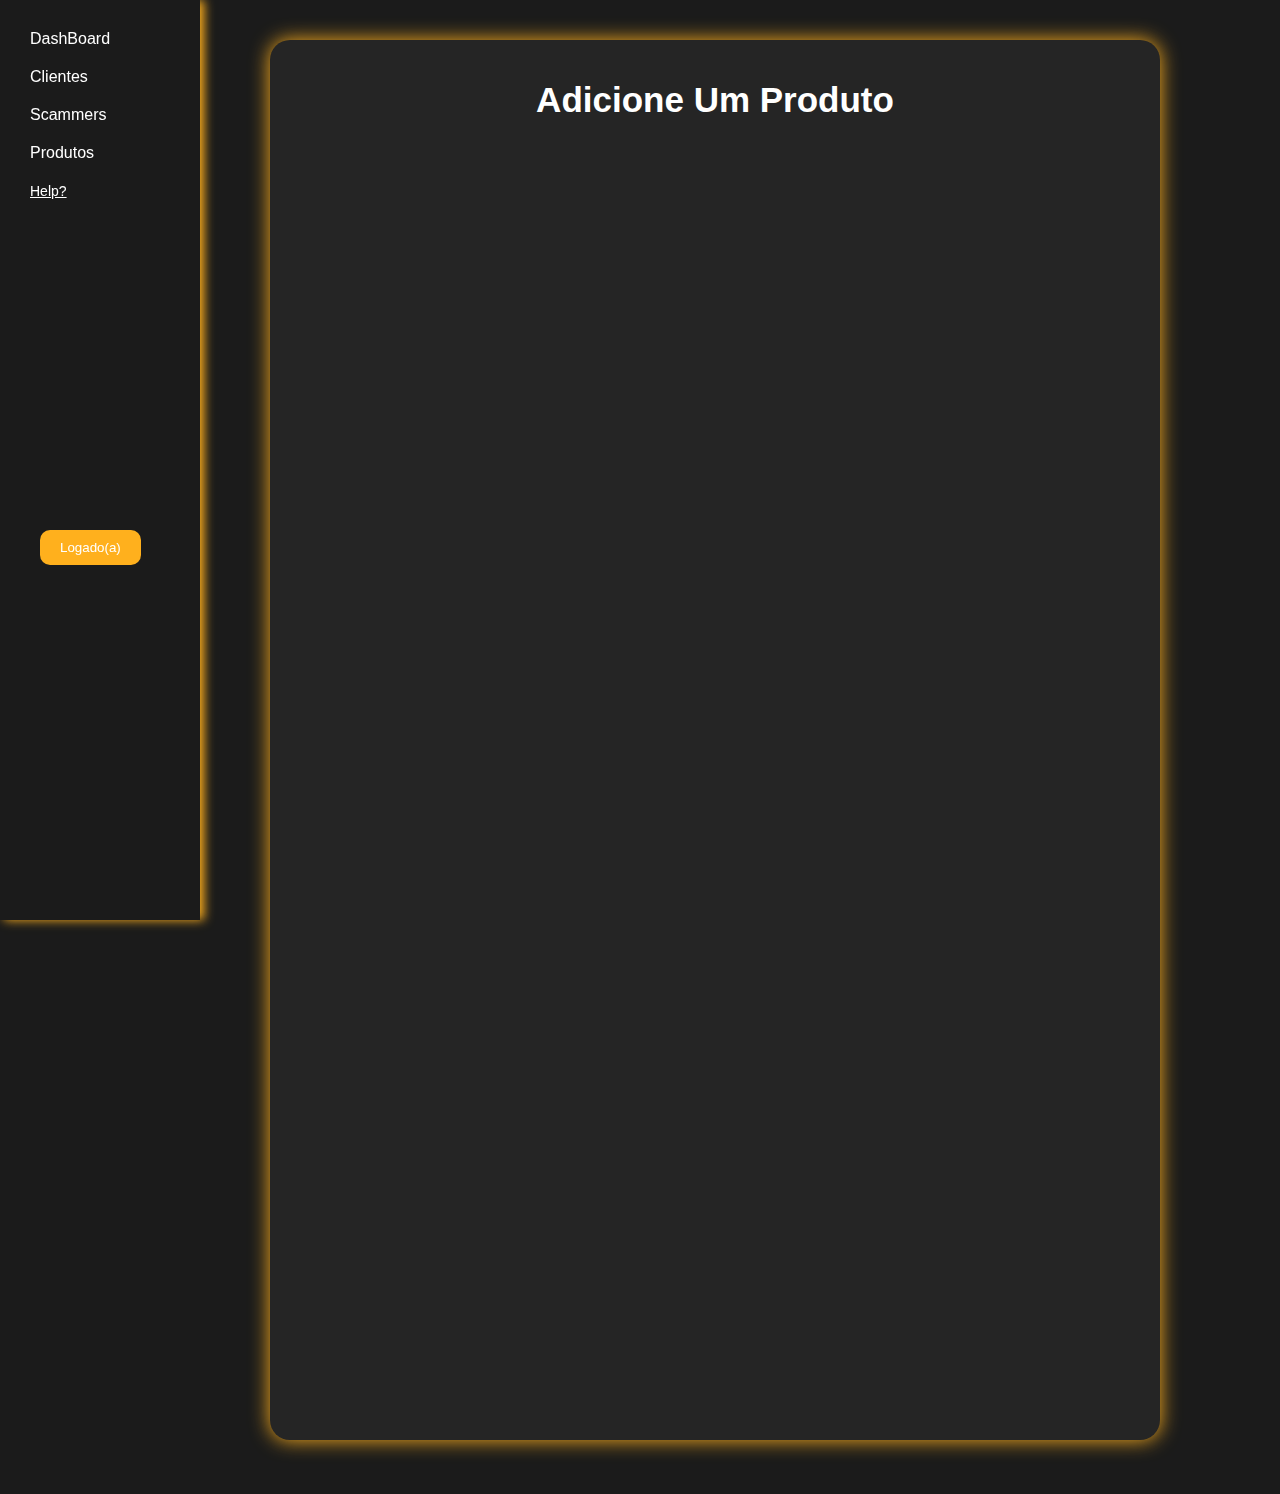
<file: Adm/Produtos.html>
<!DOCTYPE html>
<html lang="en">
<head>
  <meta charset="UTF-8">
  <meta name="viewport" content="width=device-width, initial-scale=1.0">
  <title>Flash Store</title>
  <link rel="stylesheet" href="style.css">
</head>
<body>

  <div class="sidebar">
    <ul>
        <li><a href="DashBoard.html" class="nav-link"><i class="bi bi-columns-gap"></i><span> DashBoard</span></a></li>
        <li><a href="Clientes.html" class="nav-link"><i class="bi bi-people"></i> <span>Clientes</span></a></li>
        <li><a href="ScammersAdd.html" class="nav-link"><i class="bi bi-cpu"></i> <span>Scammers</span></a></li>
        <li><a href="Produtos.html" class="nav-link"><i class="bi bi-shop"></i> <span>Produtos</span></a></li>
        <li><a href="help.html" class="nav-link" id="help"><i class="bi bi-person-raised-hand"></i> <span>Help?</span></a></li>
    </ul>
    <button class="discord-button" disabled id="logado">Logado(a)</button>
</div>

    <div class="addproduct">
      <h1>Adicione Um Produto</h1>
      
    </div>
    <br><br><br>

<script src="script.js"></script>
</body>
</html>
</file>
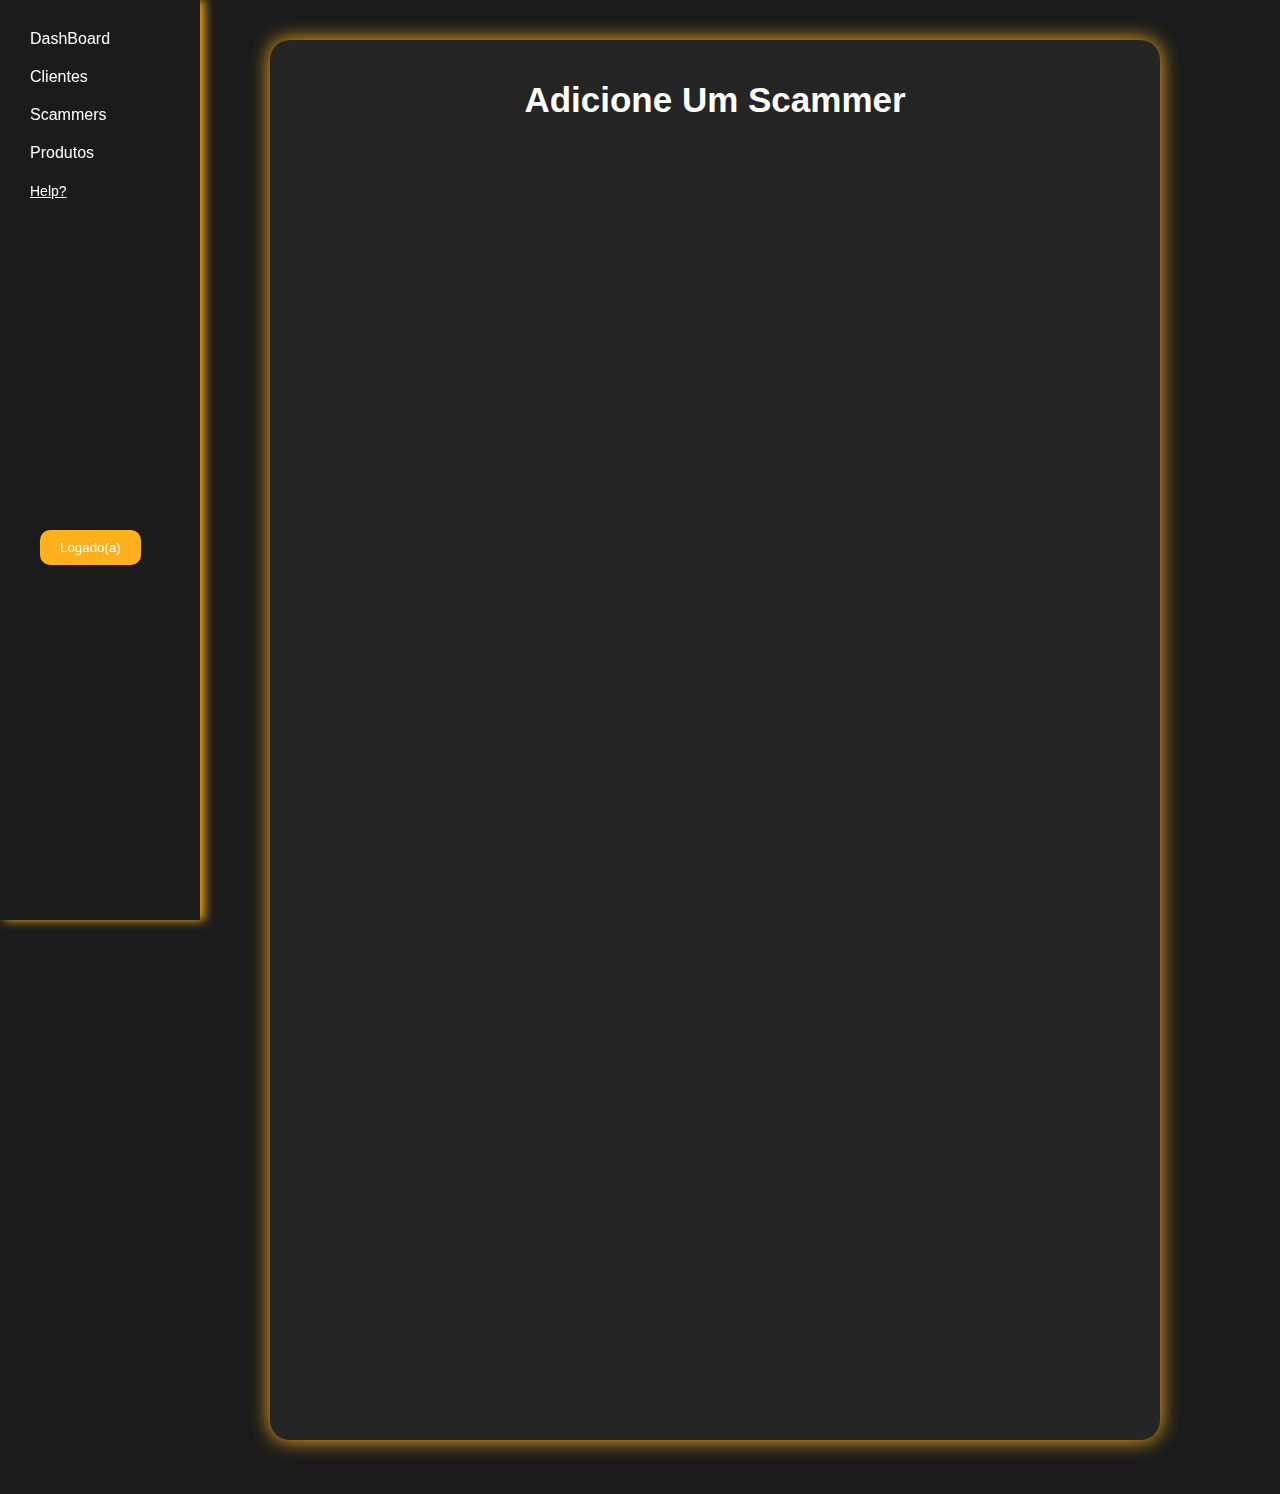
<file: Adm/ScammersAdd.html>
<!DOCTYPE html>
<html lang="en">
<head>
  <meta charset="UTF-8">
  <meta name="viewport" content="width=device-width, initial-scale=1.0">
  <title>Flash Store</title>
  <link rel="stylesheet" href="style.css">
</head>
<body>

  <div class="sidebar">
    <ul>
        <li><a href="DashBoard.html" class="nav-link"><i class="bi bi-columns-gap"></i><span> DashBoard</span></a></li>
        <li><a href="Clientes.html" class="nav-link"><i class="bi bi-people"></i> <span>Clientes</span></a></li>
        <li><a href="ScammersAdd.html" class="nav-link"><i class="bi bi-cpu"></i> <span>Scammers</span></a></li>
        <li><a href="Produtos.html" class="nav-link"><i class="bi bi-shop"></i> <span>Produtos</span></a></li>
        <li><a href="help.html" class="nav-link" id="help"><i class="bi bi-person-raised-hand"></i> <span>Help?</span></a></li>
    </ul>
    <button class="discord-button" disabled id="logado">Logado(a)</button>
</div>

    <div class="addscammer">
        <h1>Adicione Um Scammer</h1>
        
      </div>
      <br><br><br>


<script src="script.js"></script>
</body>
</html>
</file>
<file: style.css>
body {
    font-family: Arial, Helvetica, sans-serif;
    overflow: hidden;
    background-image: linear-gradient(90deg,rgb(202, 148, 0), rgb(255, 238, 0), rgb(202, 148, 0) );
}

.Login{
    background-color: rgba(0, 0, 0, 0.9);
    position: absolute;
    top: 50%;
    left: 50%;
    transform: translate(-50%, -50%);
    padding: 50px;
    border-radius: 15px;
    color: #fff;
}

.Login > h1 {
    font-size: 35px;
}

input{
    padding: 15px;
    border: 2px solid rgb(255, 176, 29);
    color: #fff;
    outline: none;
    font-size: 15px;
    border-radius: 10px;
    background-color: rgba(26, 26, 26, 0.918);
}

input::placeholder {
    color: rgb(255, 176, 29);
}

input::-ms-reveal {
    filter: brightness(0) invert(1) sepia(1) hue-rotate(180deg);
}


button {
    background-color: rgb(255, 176, 29);
    border: none;
    font-weight: 600;
    padding: 15px;
    width: 100%;
    border-radius: 10px;
    color: #ffffff;
    font-size: 15px;
    transition: 0.5s;
}

button:hover{
    box-shadow: 0 0 25px rgb(255, 235, 55),
                0 0 50px rgb(255, 235, 55);
    border: rgb(55, 55, 255);
    cursor: pointer;
}

.Login > h3 {
    font-size: 14px;
}

.Login > h3 > a{
    color: rgb(255, 176, 29);
}

.not-sucess {
    position: absolute;
    color: rgb(0, 255, 0);
    background-color: rgba(0, 73, 0, 0.541);
    padding: 15px;
    border-radius: 10px;
    top: 100%;
    left: 78%;
    display: none;
    transform: translateX(-5%);
    transition: top 0.5s ease;
}

.visible {
    top: 90%; /* Quando a classe "visible" é adicionada, a div é movida para cima */
}

.not-sucess > span{
   margin-right: 10px;
}

.not-unsucess {
    position: absolute;
    color: rgb(255, 158, 158);
    background-color: rgba(170, 0, 0, 0.541);
    padding: 15px;
    border-radius: 10px;
    top: 100%;
    left: 80%;
    display: none;
    transform: translateX(-5%);
    transition: top 0.5s ease;
}
.not-unsucess > span{
    margin-right: 10px;
 }

.errorvisible {
    top: 90%;
}
</file>
<file: Adm/style.css>
body {
    margin: 0;
    padding: 0;
    font-family: Arial, sans-serif;
    background-color: #1b1b1b;
}
.sidebar {
    height: 100%;
    width: 200px;
    position: fixed;
    top: 0;
    left: 0;
    background-color: #1b1b1b;
    box-shadow: 4px 0px 10px rgb(255, 176, 29);
    padding-top: 20px;
}
.sidebar ul {
    list-style-type: none;
    padding: 0;
    margin: 0;
}
.sidebar li>a {
    color: #fff;
    cursor: pointer;
    text-decoration: none;
    transition: 0.5s;
}

.info {
    display: grid;
    grid-template-columns: 1fr 1fr; /* Define duas colunas com o mesmo tamanho */
    gap: 20px; /* Espaçamento entre os elementos */
  }

.messages {
    width: 400px;
    height: 1340px;
    background-color: #252525;
    border-radius: 20px;
    box-shadow: 0 0 20px rgb(255, 176, 29);
    margin-left: 240px;
    margin-top: 40px;
    padding: 30px;
}

.addproduct > h1 {
    color: #fff;
    text-align: center;
    font-size: 35px;
    font-family:'Lucida Sans', 'Lucida Sans Regular', 'Lucida Grande', 'Lucida Sans Unicode', Geneva, Verdana, sans-serif;
    margin-top: 10px;
}
.addproduct {
    width: 830px;
    height: 1340px;
    background-color: #252525;
    border-radius: 20px;
    box-shadow: 0 0 20px rgb(255, 176, 29);
    margin-left: 270px;
    margin-top: 40px;
    padding: 30px;
}

.addscammer > h1 {
    color: #fff;
    text-align: center;
    font-size: 35px;
    font-family:'Lucida Sans', 'Lucida Sans Regular', 'Lucida Grande', 'Lucida Sans Unicode', Geneva, Verdana, sans-serif;
    margin-top: 10px;
}

.addscammer {
    width: 830px;
    height: 1340px;
    background-color: #252525;
    border-radius: 20px;
    box-shadow: 0 0 20px rgb(255, 176, 29);
    margin-left: 270px;
    margin-top: 40px;
    padding: 30px;
}

.WebHooks {
    width: 400px;
    height: 860px;
    background-color: #252525;
    border-radius: 20px;
    box-shadow: 0 0 20px rgb(255, 176, 29);
    margin-left: 465px;
    margin-top: -1355px;
    padding: 30px;
}
h1{
    color: #fff;
}

#WebHookImg {
   z-index: 2;
   width: 60px;
   height: 60px;
   border-radius: 50px;
   border: 3px solid rgb(255, 176, 29);
}

/* Estilo do círculo */
.status {
    width: 66px;
    height: 66px;
    border-radius: 50%;
    margin-left: -411px;
    margin-top: -4px;
    border: 5px solid rgb(0, 255, 0); /* Cor quando estiver ativo */
    box-shadow: 0 0 20px rgb(0, 255, 0);
    animation: pulse 1s infinite; /* Aplica a animação */
}

h3 {
    color: #fff;
    margin-left: 30px;
}

h3 > span {
    color: rgb(0, 255, 0);
}


/* Animação */
@keyframes pulse {
    0% {
        transform: scale(1); /* Tamanho normal */
        opacity: 0.5; /* Opacidade reduzida */
    }
    100% {
        transform: scale(1.3); /* Tamanho aumentado */
        opacity: 0; /* Opacidade total */
    }
}

.status-sem {
    width: 66px;
    height: 66px;
    border-radius: 50%;
    margin-left: -332px;
    margin-top: -4px;
    border: 5px solid rgb(94, 94, 94); /* Cor quando estiver ativo */
    box-shadow: 0 0 20px rgb(94, 94, 94);
    animation: pulse 1s infinite; /* Aplica a animação */
}

/* Estilo do círculo */
.status-off {
    width: 66px;
    height: 66px;
    border-radius: 50%;
    margin-left: -342px;
    margin-top: -4px;
    border: 5px solid rgb(255, 0, 0); /* Cor quando estiver ativo */
    box-shadow: 0 0 20px rgb(255, 0, 0);
    animation: pulse 1s infinite; /* Aplica a animação */
}

#off {
    color: #fff;
    margin-left: 30px;
}

#off > span {
    color: rgb(255, 0, 0);
}

#sem {
    color: #fff;
    margin-left: 30px;
}

#sem > span {
    color: rgb(131, 131, 131);
}


/* Animação */
@keyframes pulse {
    0% {
        transform: scale(1); /* Tamanho normal */
        opacity: 0.5; /* Opacidade reduzida */
    }
    100% {
        transform: scale(1.3); /* Tamanho aumentado */
        opacity: 0; /* Opacidade total */
    }
}


.webhook1 {
    display: flex;
    margin-top: 40px;
}

form > label {
    color: #fff;
    margin-bottom: 10px;
    display: block;
}

 form > input[type="text"], select {
    width: calc(100% - 40px);
    padding: 10px;
    margin-bottom: 20px;
    border: 1px solid rgb(255, 176, 29);
    border-radius: 5px;
    background-color: #333;
    color: #fff;
    font-size: 16px;
}

button[type="submit"] {
    background-color: rgb(255, 176, 29);
    color: #fff;
    padding: 10px 20px;
    border: none;
    border-radius: 5px;
    cursor: pointer;
    font-size: 16px;
}

button[type="submit"]:hover {
    background-color: rgb(255, 176, 29);
}

.alert {
    background-color: rgb(255, 176, 29);
    color: white;
    padding: 10px;
    margin-top: 10px;
    border-radius: 5px;
    display: none;
}

.alert.show {
    display: block;
}


#embedForm {
    margin-top: 30px;
}

#embedForm > label {
    color: #fff;
    margin-bottom: 10px;
    display: block;
}

#embedForm > input[type="text"], input[type="image"], select {
    width: calc(100% - 40px);
    padding: 10px;
    margin-bottom: 20px;
    border: 1px solid rgb(255, 176, 29);
    border-radius: 5px;
    background-color: #333;
    color: #fff;
    font-size: 16px;
}

input[type="color"] {
    width: 100px;
    height: 40px;
    padding: 10px;
    margin-bottom: 20px;
    border: 1px solid rgb(255, 176, 29);
    border-radius: 5px;
    background-color: #333;
    color: #fff;
    font-size: 16px;
}


.porcima {
    position: absolute;
    top: 0;
    left: 0;
    width: 200px;
    height: 300px;
    background-color: rgba(0, 0, 0, 0);
  }

#help{
    color: #ffffff;
    cursor: pointer;
    text-decoration: underline;
    transition: 0.5s;
    font-size: 14px;
}


.sidebar li {
    padding: 10px 20px;
    color: #fff;
    cursor: pointer;
    transition: 0.5s;
}

.sidebar li:hover {
    color: rgb(228, 157, 26);
    background-color: #252525;
    border-radius: 20px;
    margin-left: 10px;
    margin-right: 10px;
}

.content {
    margin-left: 200px;
    padding: 20px;
}

.discord-button {
    display: block;
    margin-top: 320px;
    margin-left: 20px;
    padding: 10px 20px;
    background-color: rgb(255, 176, 29);
    border-radius: 10px;
    color: #fff;
    border: none;
    cursor: pointer;
    transition: 0.5s;
}

.discord-button:hover {
    background-color: rgb(221, 152, 23);
    padding: 15px 25px;
}

#logado {
    display: block;
    margin-top: 320px;
    margin-left: 40px;
    padding: 10px 20px;
    background-color: rgb(255, 176, 29);
    border-radius: 10px;
    color: #fff;
    border: none;
    cursor: pointer;
    transition: 0.5s;
}

#confirmar {
    display: block;
    margin-top: 20px;
    padding: 10px 20px;
    background-color: rgb(255, 176, 29);
    border-radius: 10px;
    color: #fff;
    border: none;
    cursor: pointer;
    transition: 0.5s;
}

#confirmar:hover {
    background-color: rgb(230, 157, 22);
    padding: 12px 22px;
}

label {
    color: #fff;
}
/* Estilos para o modal */
.modal {
    z-index: 9999; /* Defina um valor alto para garantir que o modal fique em cima de outros elementos */
    display: none;
    position: fixed;
    left: 0;
    top: 0;
    width: 100%;
    height: 100%;
    overflow: auto;
    background-color: rgba(0, 0, 0, 0.75); /* Cor do fundo do modal com transparência */
}


.modal-content {
    z-index: 1;
    background-color: #1b1b1b; /* Cor de fundo do conteúdo do modal */
    margin: 10% auto; /* Distância do topo da página */
    padding: 20px;
    border: 2px solid rgb(255, 176, 29); /* Cor da borda do modal */
    width: 60%;
    max-width: 400px; /* Largura máxima do modal */
    border-radius: 10px; /* Arredondamento das bordas */
}

input[type="text"] {
    background-color: #252525; /* Cor de fundo do campo de entrada */
    color: #fff; /* Cor do texto do campo de entrada */
    width: 100%;
    padding: 12px 20px;
    margin: 8px 0;
    box-sizing: border-box;
    border: none; /* Remove a borda padrão */
    border-radius: 5px; /* Arredondamento das bordas */
    outline: none; /* Remove o contorno ao focar */
}

::placeholder {
    color: #aaa; /* Cor do texto de placeholder */
}

.close {
    color: #aaa;
    float: right;
    font-size: 28px;
    font-weight: bold;
    cursor: pointer;
}

.sidebar li > a >  i{
    width: 20px;
    height: 20px;
}

.sidebar li >a span{
    margin-left: 10px;
}

.close:hover,
.close:focus {
    color: #fff; /* Cor do ícone ao passar o mouse ou focar */
    outline: none; /* Remove o contorno ao focar */
}

    /* Estilos adicionais */
    #userName {
        position: relative;
        margin-left: 250px;
        color: #fff;
        font-family:Verdana, Geneva, Tahoma, sans-serif;
    }

    #descrription {
        position: relative;
        z-index: 2;
        margin-left: 290px;
        font-size: 15px;
        margin-top: -20px;
        display: none;
        color: #fff;
        font-family:Verdana, Geneva, Tahoma, sans-serif;
    }

    #descrription.show {
        display: block;
    }

  ::-webkit-scrollbar {
    width: 10px; /* Largura da barra de rolagem */
  }

  ::-webkit-scrollbar-track {
    background: transparent; /* Cor de fundo da área de rastreamento */
  }

  ::-webkit-scrollbar-thumb {
    background: rgb(255, 176, 29); /* Cor do botão de rolagem */
    border-radius: 5px; /* Borda arredondada do botão de rolagem */
  }
</file>
